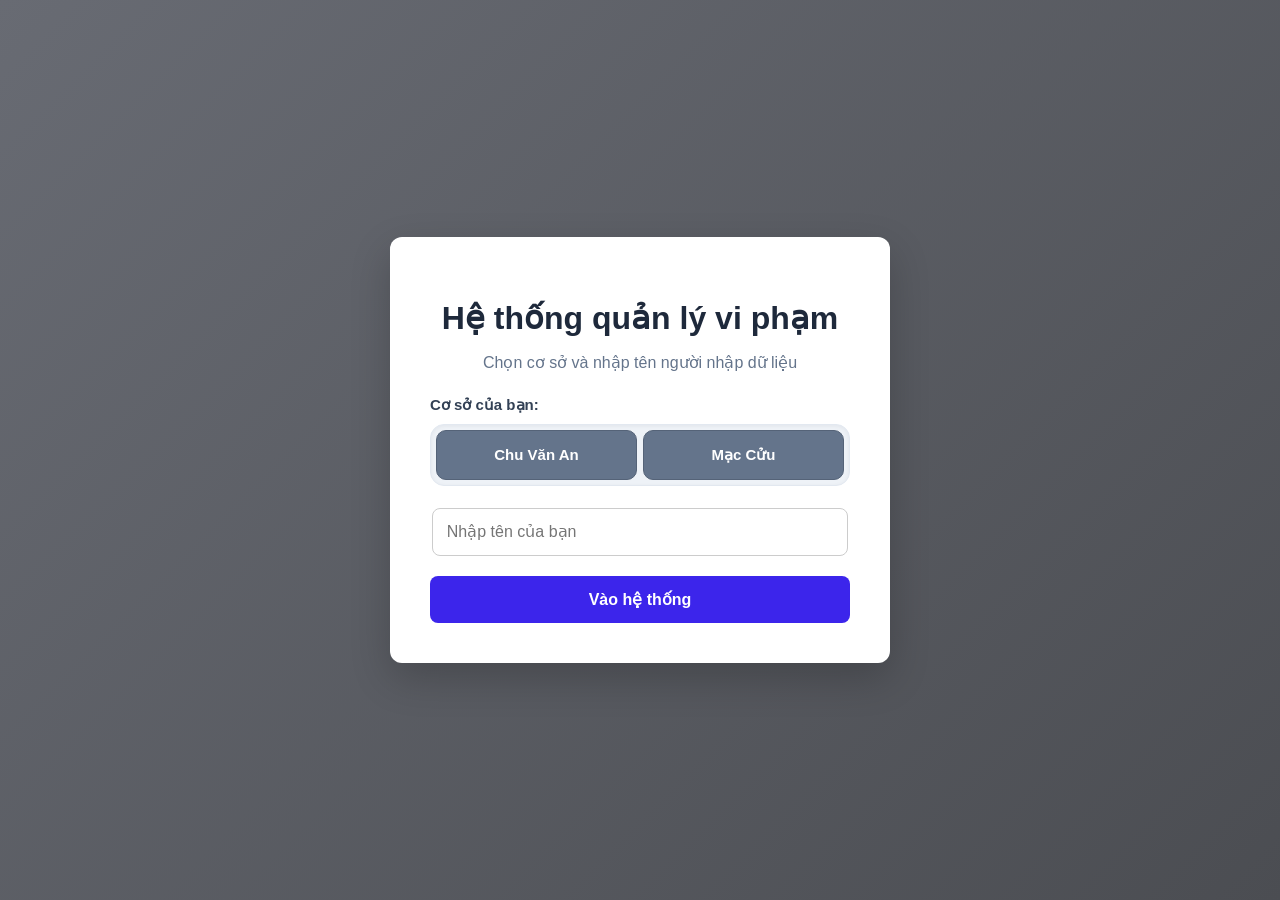
<file: login.html>
<!DOCTYPE html>
<html lang="vi">
<head>
<meta charset="UTF-8">
<title>Đăng nhập hệ thống</title>
<link rel="stylesheet" href="login.css">
<link rel="manifest" href="manifest.json">
<meta name="theme-color" content="#1e40af">
</head>

<body>

<div class="login-container">

<h1>Hệ thống quản lý vi phạm</h1>
<p class="sub">Chọn cơ sở và nhập tên người nhập dữ liệu</p>

<div class="coso-label">Cơ sở của bạn:</div>
<div class="coso-row">
  <button type="button" class="coso-btn" id="btnCVA" onclick="chonCoso('Chu Văn An')">Chu Văn An</button>
  <button type="button" class="coso-btn" id="btnMC" onclick="chonCoso('Mạc Cửu')">Mạc Cửu</button>
</div>

<input id="nameInput" placeholder="Nhập tên của bạn">

<button class="enter-btn" onclick="saveName()">Vào hệ thống</button>

</div>

<script>
let coso = localStorage.getItem("coso") || "";

function chonCoso(c){
    coso = c;
    localStorage.setItem("coso", c);
    document.getElementById("btnCVA").classList.toggle("selected", c === "Chu Văn An");
    document.getElementById("btnMC").classList.toggle("selected", c === "Mạc Cửu");
}

// Đã chọn cơ sở trước đó thì hiện sẵn
if (coso) chonCoso(coso);

function saveName(){
    const name = document.getElementById("nameInput").value.trim();

    if(!coso){
        alert("Vui lòng chọn cơ sở (Chu Văn An hoặc Mạc Cửu)");
        return;
    }

    if(!name){
        alert("Vui lòng nhập tên");
        return;
    }

    localStorage.setItem("nguoiNhap", name);
    window.location.href="index.html";
}
</script>

<!-- PWA: đăng ký service worker (cài app / mở nhanh) -->
<script>
if ('serviceWorker' in navigator) {
  navigator.serviceWorker.register('service-worker.js').catch(function () {});
}
</script>

</body>
</html>
</file>
<file: login.css>
body{
    margin:0;
    font-family:Arial, Helvetica, sans-serif;
    background:linear-gradient(135deg,#686b73,#4b4d52);
    height:100vh;
    display:flex;
    justify-content:center;
    align-items:center;
}

.login-container{
    width:420px;
    background:white;
    padding:40px;
    border-radius:12px;
    box-shadow:0 15px 40px rgba(0,0,0,0.2);
    text-align:center;
}

.login-container h1{
    margin-bottom:10px;
    color:#1e293b;
}

.sub{
    color:#64748b;
    margin-bottom:24px;
}

.coso-label{
    text-align:left;
    font-weight:600;
    color:#334155;
    margin-bottom:10px;
    font-size:15px;
}

.coso-row{
    display:flex;
    gap:6px;
    padding:5px;
    background:#eef2f7;
    border:1px solid #e2e8f0;
    border-radius:14px;
    margin-bottom:22px;
    box-shadow:inset 0 1px 4px rgba(15,23,42,.06);
}

.coso-btn{
    flex:1;
    width:auto;
    padding:15px 8px;
    font-size:15px;
    background:#64748b;         /* xám — chưa chọn */
    color:#fff;
    border:1.5px solid #556378;
    border-radius:10px;
    font-weight:600;
    cursor:pointer;
    transition:background .4s ease, color .3s ease, border-color .35s ease, box-shadow .35s ease, transform .2s;
}

.coso-btn:hover{
    background:#7b8798;
    border-color:#64748b;
    transform:translateY(-1px);
}

/* Nút đang chọn: đỏ — nút kia đứng yên màu xám */
.coso-btn.selected{
    background:#2644dc;
    border-color:#1c31b9;
    box-shadow:0 6px 16px rgba(38, 41, 220, 0.35);
    transform:translateY(-1px);
}

.login-container input{
    width:92%;
    padding:14px;
    font-size:16px;
    border:1px solid #ccc;
    border-radius:8px;
    margin-bottom:20px;
}

.login-container .enter-btn{
    width:100%;
    padding:14px;
    font-size:16px;
    background:#3c25eb;
    color:white;
    border:none;
    border-radius:8px;
    cursor:pointer;
    font-weight:bold;
}

.login-container .enter-btn:hover{
    background:#4e59d2;
}
</file>
